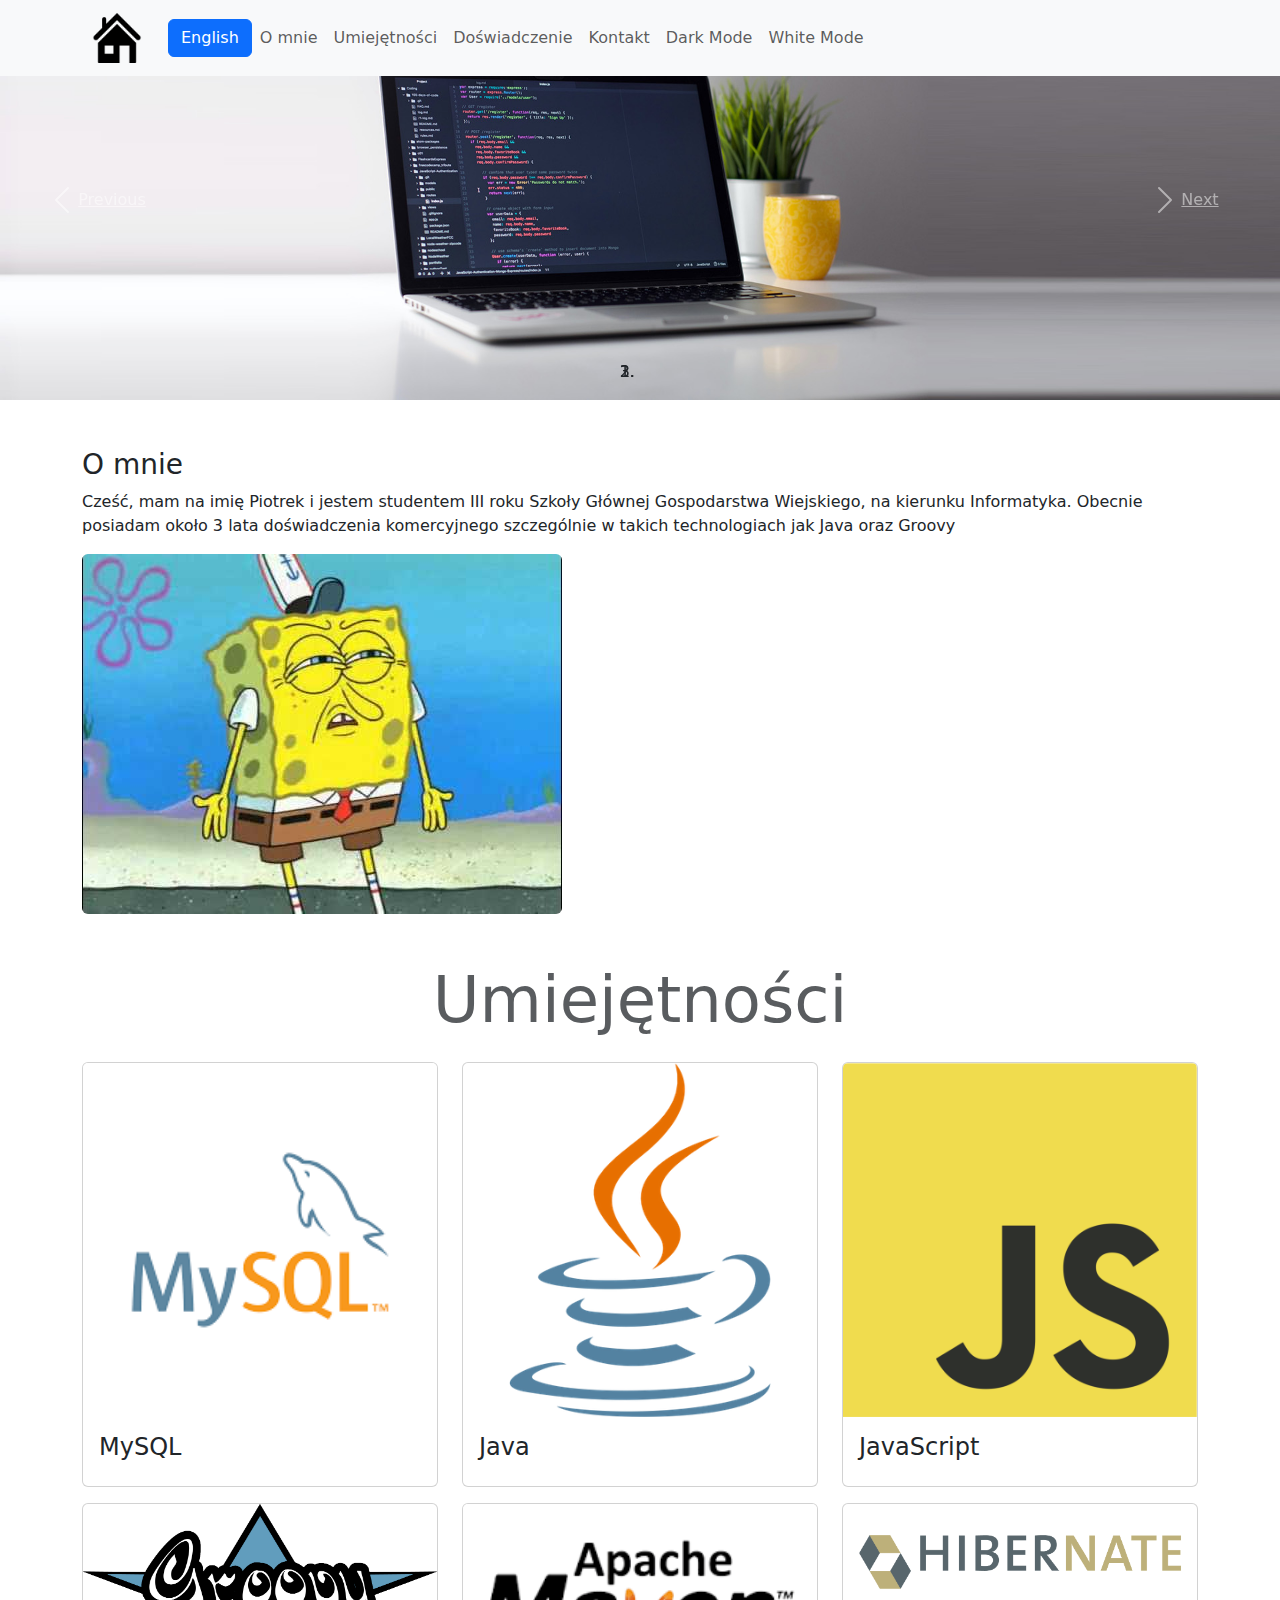
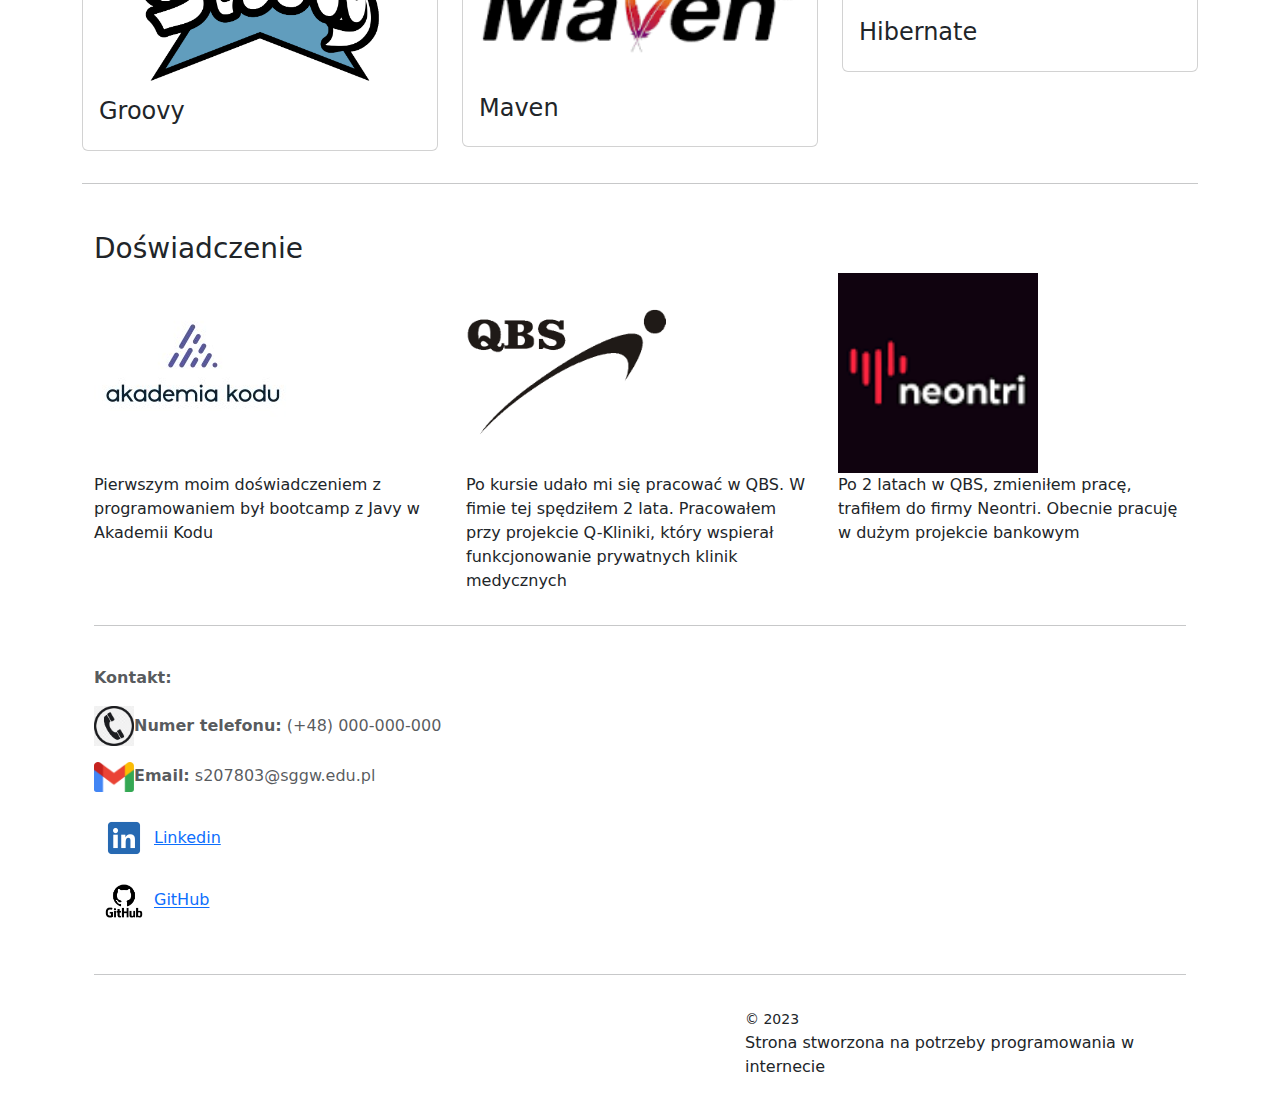
<file: index.html>
<!DOCTYPE html>
<html lang="en">
<head>
    <meta charset="UTF-8">
    <meta name="viewport" content="width=device-width, initial-scale=1.0">
    <title>My page</title>
    <link rel="stylesheet" href="https://stackpath.bootstrapcdn.com/bootstrap/5.0.0-alpha1/css/bootstrap.min.css">
    <link rel="stylesheet" href="style.css">
</head>
<body>
<nav class="navbar navbar-expand-lg navbar-light bg-light fixed-top">
    <div class="container">
        <a class="navbar-brand" href="https://pgajewski95.github.io/PortfolioPG/">
            <img src="img/home.png" height="50" alt="">
        </a>
        <a href="en/" class="btn btn-primary ml-auto">English</a>
        <button class="navbar-toggler" type="button" data-toggle="collapse" data-target="#navbarNav"
                aria-controls="navbarNav" aria-expanded="false" aria-label="Toggle navigation">
            <span class="navbar-toggler-icon"></span>
        </button>
        <div class="collapse navbar-collapse" id="navbarNav">
            <ul class="navbar-nav ml-auto text-primary">
                <li class="nav-item">
                    <a class="nav-link " aria-current="page" href="#omnie">O mnie</a>
                </li>
                <li class="nav-item">
                    <a class="nav-link " aria-current="page" href="#skills">Umiejętności</a>
                </li>
                <li class="nav-item">
                    <a class="nav-link " aria-current="page" href="#exp">Doświadczenie</a>
                </li>
                <li class="nav-item">
                    <a class="nav-link" href="#kontakt">Kontakt</a>
                </li>
                <li class="nav-item">
                    <button class="btn btn-link nav-link" id="darkModeBtn">Dark Mode</button>
                </li>
                <li class="nav-item">
                    <button class="btn btn-link nav-link" id="whiteModeBtn">White Mode</button>
                </li>
            </ul>
        </div>
    </div>
</nav>
<div id="carouselExampleIndicators" class="carousel slide" data-ride="carousel">
    <ol class="carousel-indicators">
        <li data-target="#carouselExampleIndicators" data-slide-to="0" class="active"></li>
        <li data-target="#carouselExampleIndicators" data-slide-to="1"></li>
        <li data-target="#carouselExampleIndicators" data-slide-to="2"></li>
    </ol>
    <div class="carousel-inner">
        <div class="carousel-item active">
            <img src="img/bg-1.jpg" class="d-block w-100" alt="...">
        </div>
        <div class="carousel-item">
            <img src="img/bg-2.jpg" class="d-block w-100" alt="...">
        </div>
        <div class="carousel-item">
            <img src="img/bg-3.jpg" class="d-block w-100" alt="...">
        </div>

    </div>
    <a class="carousel-control-prev" href="#carouselExampleIndicators" role="button" data-slide="prev">
        <span class="carousel-control-prev-icon" aria-hidden="true"></span>
        <span class="sr-only">Previous</span>
    </a>
    <a class="carousel-control-next" href="#carouselExampleIndicators" role="button" data-slide="next">
        <span class="carousel-control-next-icon" aria-hidden="true"></span>
        <span class="sr-only">Next</span>
    </a>
</div>
<script src="script.js"></script>
<a class="anchor" id="omnie"></a>
<div class="container mt-5">
    <h3>O mnie</h3>
    <div class="row">
        <div class="col-lg">
            <p>Cześć, mam na imię Piotrek i jestem studentem III roku Szkoły Głównej Gospodarstwa Wiejskiego, na
                kierunku Informatyka. Obecnie posiadam około 3 lata doświadczenia komercyjnego szczególnie w takich
                technologiach jak Java oraz Groovy</p>
            <img src="img/ja.jpg" alt="an image" class="img-fluid mb-4 rounded"/>
        </div>
    </div>
    <a class="anchor" id="skills"></a>
    <h1 class="display-3 text-center text-muted my-4">Umiejętności</h1>
    <div class="row">
        <div class="col-md-6 col-lg-4">
            <div class="card mb-3">
                <img src="img/mysql.png" class="card-img-top" alt="...">
                <div class="card-body">
                    <h4 class="card-title">MySQL</h4>
                </div>
            </div>
        </div>
        <div class="col-sm-6 col-lg-4">
            <div class="card mb-3">
                <img src="img/java.png" class="card-img-top" alt="...">
                <div class="card-body">
                    <h4 class="card-title">Java</h4>
                </div>
            </div>
        </div>
        <div class="col-sm-6 col-lg-4">
            <div class="card mb-3">
                <img src="img/js.png" class="card-img-top" alt="...">
                <div class="card-body">
                    <h4 class="card-title">JavaScript</h4>
                </div>
            </div>
        </div>
    </div>
    <div class="row">
        <div class="col-md-6 col-lg-4">
            <div class="card mb-3">
                <img src="img/groovy.png" width="1000" class="card-img-top" alt="...">
                <div class="card-body">
                    <h4 class="card-title">Groovy</h4>
                </div>
            </div>
        </div>
        <div class="col-md-6 col-lg-4">
            <div class="card mb-3">
                <img src="img/maven.png" width="1000" class="card-img-top" alt="...">
                <div class="card-body">
                    <h4 class="card-title">Maven</h4>
                </div>
            </div>
        </div>
        <div class="col-md-6 col-lg-4">
            <div class="card mb-3">
                <img src="img/hibernate.png" width="1000" class="card-img-top" alt="...">
                <div class="card-body">
                    <h4 class="card-title">Hibernate</h4>
                </div>
            </div>
        </div>
    </div>
    <hr>
    <a class="anchor" id="exp"></a>
    <div class="container mt-5">
        <h3>Doświadczenie</h3>
        <div class="row">
            <div class="col-lg">
                <img src="img/akademiaKod.jpg" alt="an image"/>
                <p>Pierwszym moim doświadczeniem z programowaniem był bootcamp z Javy w Akademii Kodu</p>

            </div>
            <div class="col-lg">
                <img src="img/qbs.png" height="200" alt="an image"/>
                <p>Po kursie udało mi się pracować w QBS. W fimie tej spędziłem 2 lata. Pracowałem przy projekcie
                    Q-Kliniki, który wspierał funkcjonowanie
                    prywatnych klinik medycznych</p>
            </div>
            <div class="col-lg">
                <img src="img/neontri.png" height="200" alt="an image"/>
                <p>Po 2 latach w QBS, zmieniłem pracę, trafiłem do firmy Neontri. Obecnie pracuję w dużym projekcie
                    bankowym</p>
            </div>
        </div>
        <hr>
            <a class="anchor" id="kontakt"></a>
            <div class="row py-4 text-muted">
                <div class="col-md">
                    <div class="col-lg">
                        <p><strong>Kontakt:</strong></p>
                    </div>
                    <div class="col-lg">
                        <p><img src="img/tel.png" width="40" alt="an image"/><strong>Numer telefonu:</strong> (+48)
                            000-000-000</p>
                    </div>
                    <div class="col-lg">
                        <p><img src="img/gmail.png" width="40" alt="an image"/><strong>Email:</strong>
                            s207803@sggw.edu.pl</p>
                    </div>
                    <div class="col-lg">
                        <p><img src="img/linkedin.png" width="60" alt="an image"/><a
                                href="https://www.linkedin.com/in/pgajewski95/">Linkedin</a></p>
                    </div>
                    <div class="col-lg">
                        <p><img src="img/git.png" width="60" alt="an image"/><a href="https://github.com/pgajewski95/">GitHub</a>
                        </p>
                    </div>
                </div>
            </div>
            <hr>
            <div class="row py-3">
                <div class="col-md-7">
                </div>
                <div class="col-md text-md-right">
                    <small>&copy; 2023 </small>
                    <p>Strona stworzona na potrzeby programowania w internecie</p>
                </div>
            </div>
        </div>
        <script src="https://cdn.jsdelivr.net/npm/popper.js@1.16.0/dist/umd/popper.min.js"
                integrity="sha384-Q6E9RHvbIyZFJoft+2mJbHaEWldlvI9IOYy5n3zV9zzTtmI3UksdQRVvoxMfooAo"
                crossorigin="anonymous"></script>
        <script src="https://stackpath.bootstrapcdn.com/bootstrap/5.0.0-alpha1/js/bootstrap.min.js"
                integrity="sha384-oesi62hOLfzrys4LxRF63OJCXdXDipiYWBnvTl9Y9/TRlw5xlKIEHpNyvvDShgf/"
                crossorigin="anonymous"></script>
    </div>
</div>
</body>
</html>
</file>
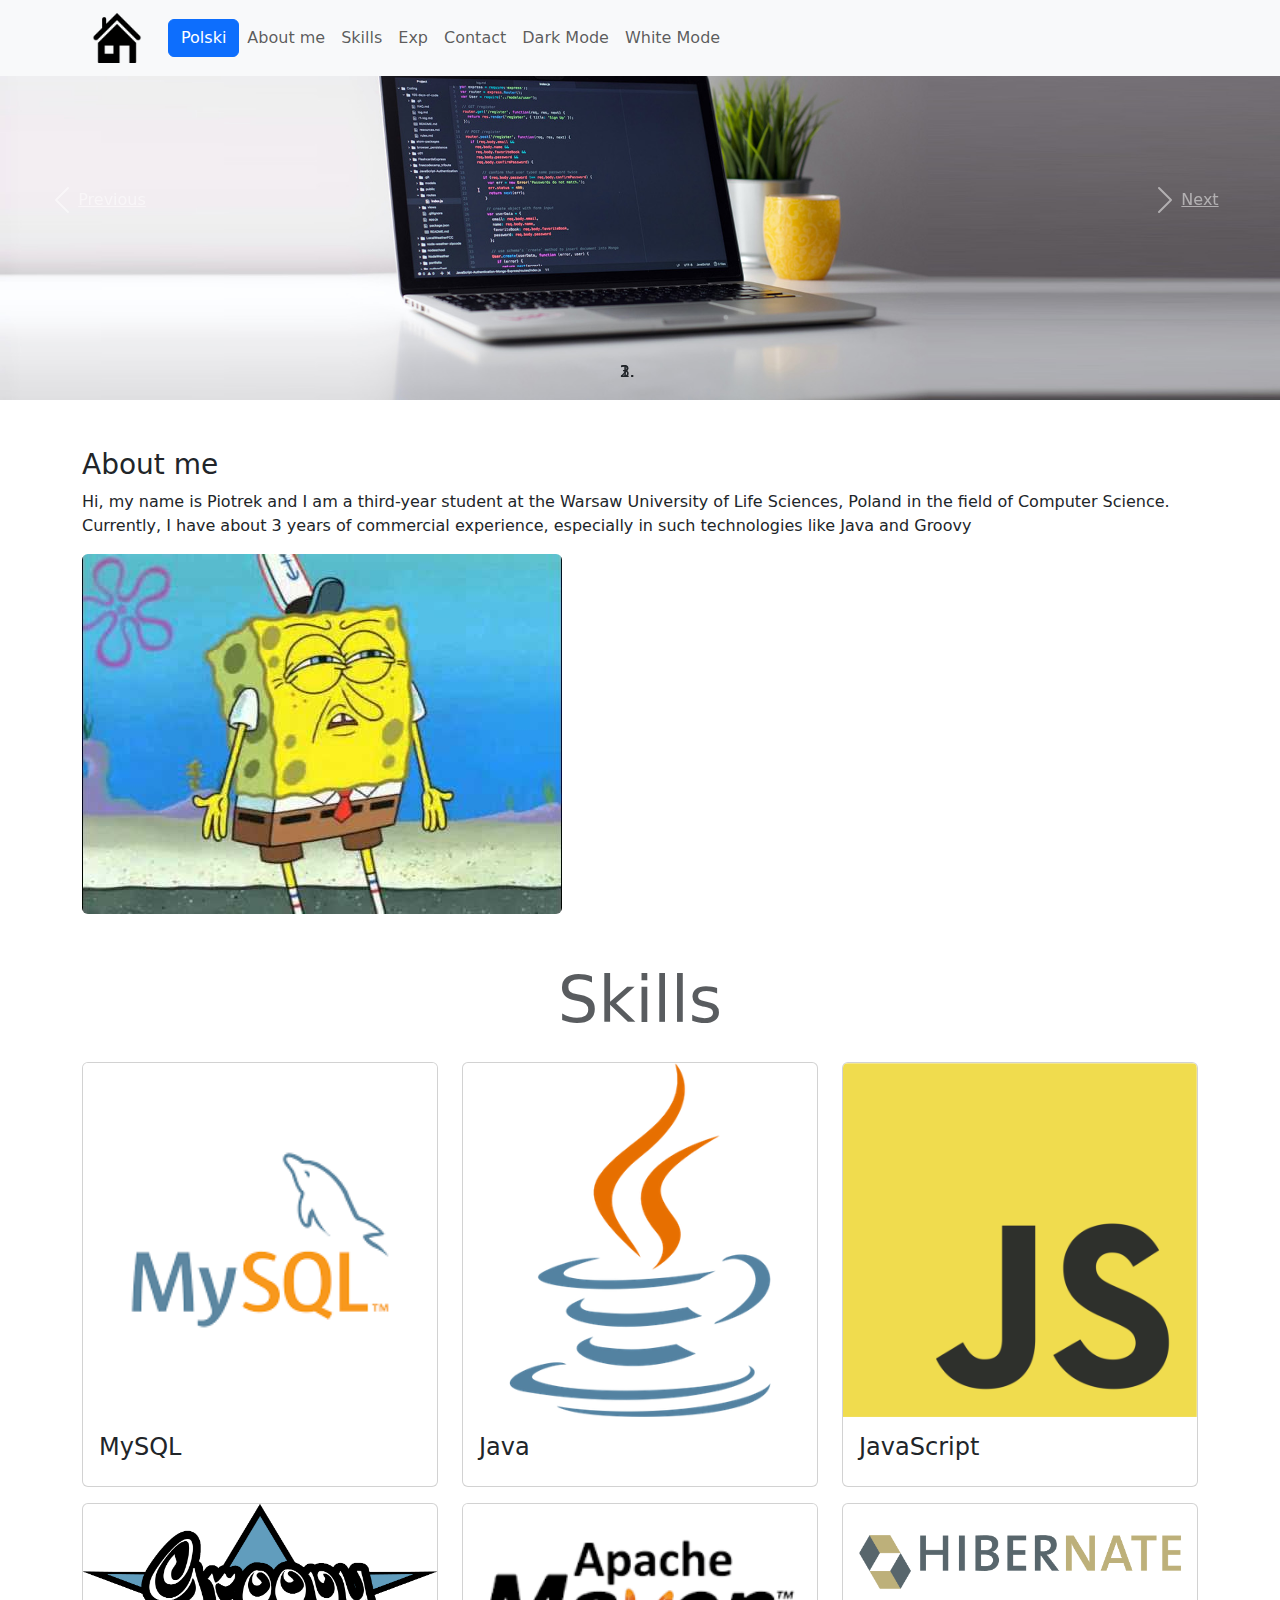
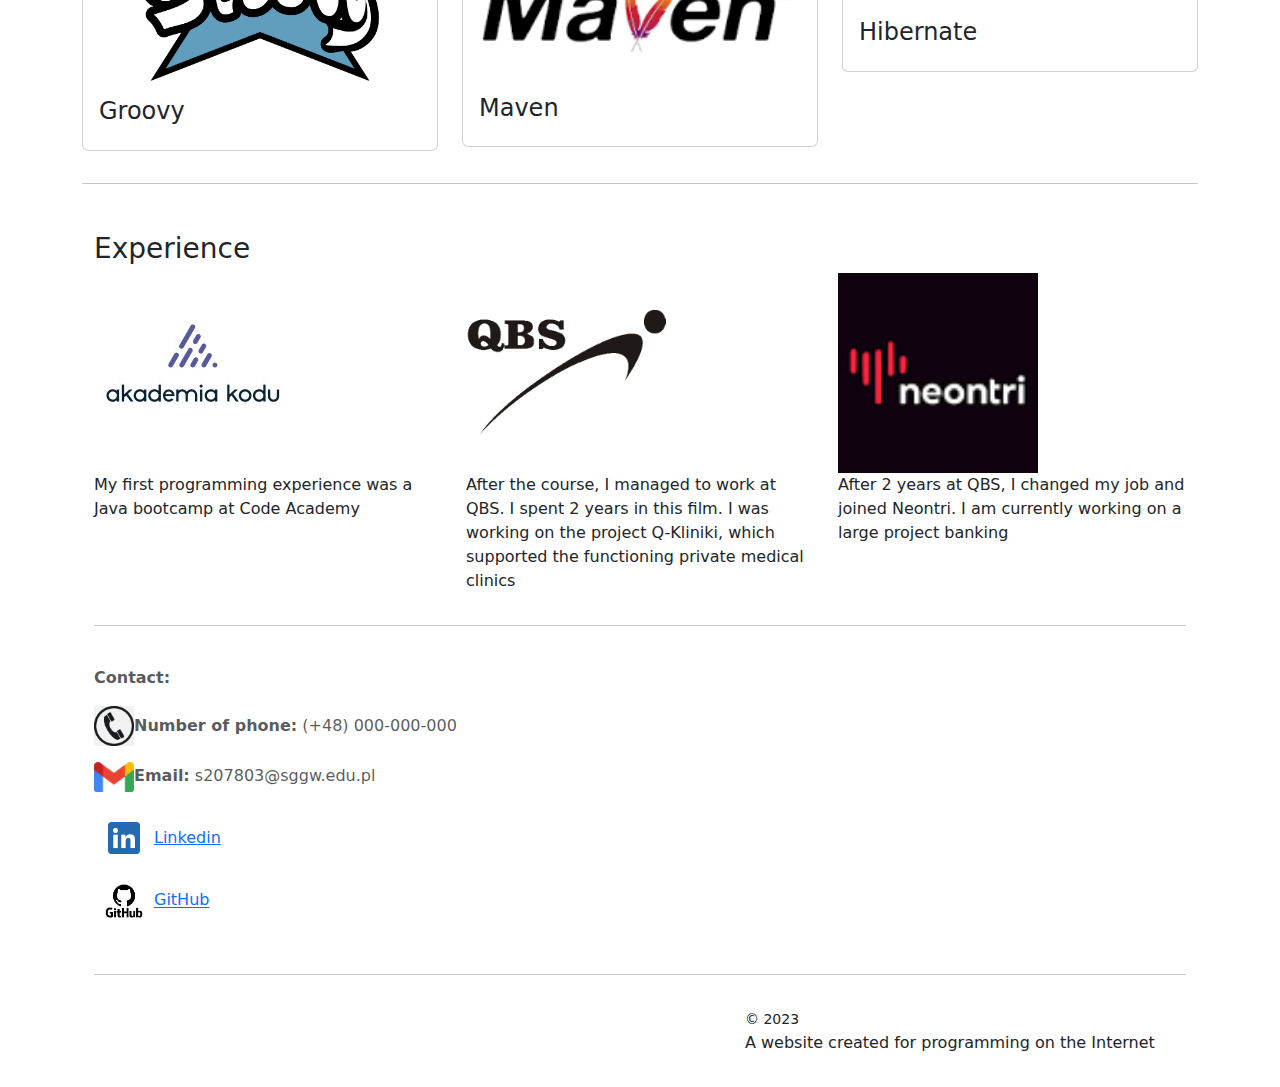
<file: en/index.html>
<!DOCTYPE html>
<html lang="en">
<head>
    <meta charset="UTF-8">
    <meta name="viewport" content="width=device-width, initial-scale=1.0">
    <title>My page</title>
    <link rel="stylesheet" href="https://stackpath.bootstrapcdn.com/bootstrap/5.0.0-alpha1/css/bootstrap.min.css">
    <link rel="stylesheet" href="../style.css">
</head>
<body>
<nav class="navbar navbar-expand-lg navbar-light bg-light fixed-top">
    <div class="container">
        <a class="navbar-brand" href="https://pgajewski95.github.io/PortfolioPG/">
            <img src="../img/home.png" height="50" alt="">
        </a>
        <a href="../" class="btn btn-primary ml-auto">Polski</a>
        <button class="navbar-toggler" type="button" data-toggle="collapse" data-target="#navbarNav"
                aria-controls="navbarNav" aria-expanded="false" aria-label="Toggle navigation">
            <span class="navbar-toggler-icon"></span>
        </button>
        <div class="collapse navbar-collapse" id="navbarNav">
            <ul class="navbar-nav ml-auto text-primary">
                <li class="nav-item">
                    <a class="nav-link " aria-current="page" href="#omnie">About me</a>
                </li>
                <li class="nav-item">
                    <a class="nav-link " aria-current="page" href="#skills">Skills</a>
                </li>
                <li class="nav-item">
                    <a class="nav-link " aria-current="page" href="#exp">Exp</a>
                </li>
                <li class="nav-item">
                    <a class="nav-link" href="#kontakt">Contact</a>
                </li>
                <li class="nav-item">
                    <button class="btn btn-link nav-link" id="darkModeBtn">Dark Mode</button>
                </li>
                <li class="nav-item">
                    <button class="btn btn-link nav-link" id="whiteModeBtn">White Mode</button>
                </li>
            </ul>
        </div>
    </div>
</nav>
<div id="carouselExampleIndicators" class="carousel slide" data-ride="carousel">
    <ol class="carousel-indicators">
        <li data-target="#carouselExampleIndicators" data-slide-to="0" class="active"></li>
        <li data-target="#carouselExampleIndicators" data-slide-to="1"></li>
        <li data-target="#carouselExampleIndicators" data-slide-to="2"></li>
    </ol>
    <div class="carousel-inner">
        <div class="carousel-item active">
            <img src="../img/bg-1.jpg" class="d-block w-100" alt="...">
        </div>
        <div class="carousel-item">
            <img src="../img/bg-2.jpg" class="d-block w-100" alt="...">
        </div>
        <div class="carousel-item">
            <img src="../img/bg-3.jpg" class="d-block w-100" alt="...">
        </div>

    </div>
    <a class="carousel-control-prev" href="#carouselExampleIndicators" role="button" data-slide="prev">
        <span class="carousel-control-prev-icon" aria-hidden="true"></span>
        <span class="sr-only">Previous</span>
    </a>
    <a class="carousel-control-next" href="#carouselExampleIndicators" role="button" data-slide="next">
        <span class="carousel-control-next-icon" aria-hidden="true"></span>
        <span class="sr-only">Next</span>
    </a>
</div>
<script src="../script.js"></script>
<a class="anchor" id="omnie"></a>
<div class="container mt-5">
    <h3>About me</h3>
    <div class="row">
        <div class="col-lg">
            <p>Hi, my name is Piotrek and I am a third-year student at the Warsaw University of Life Sciences, Poland
                in the field of Computer Science. Currently, I have about 3 years of commercial experience, especially in such
                technologies like Java and Groovy</p>
            <img src="../img/ja.jpg" alt="an image" class="img-fluid mb-4 rounded"/>
        </div>
    </div>
    <a class="anchor" id="skills"></a>
    <h1 class="display-3 text-center text-muted my-4">Skills</h1>
    <div class="row">
        <div class="col-md-6 col-lg-4">
            <div class="card mb-3">
                <img src="../img/mysql.png" class="card-img-top" alt="...">
                <div class="card-body">
                    <h4 class="card-title">MySQL</h4>
                </div>
            </div>
        </div>
        <div class="col-sm-6 col-lg-4">
            <div class="card mb-3">
                <img src="../img/java.png" class="card-img-top" alt="...">
                <div class="card-body">
                    <h4 class="card-title">Java</h4>
                </div>
            </div>
        </div>
        <div class="col-sm-6 col-lg-4">
            <div class="card mb-3">
                <img src="../img/js.png" class="card-img-top" alt="...">
                <div class="card-body">
                    <h4 class="card-title">JavaScript</h4>
                </div>
            </div>
        </div>
    </div>
    <div class="row">
        <div class="col-md-6 col-lg-4">
            <div class="card mb-3">
                <img src="../img/groovy.png" width="1000" class="card-img-top" alt="...">
                <div class="card-body">
                    <h4 class="card-title">Groovy</h4>
                </div>
            </div>
        </div>
        <div class="col-md-6 col-lg-4">
            <div class="card mb-3">
                <img src="../img/maven.png" width="1000" class="card-img-top" alt="...">
                <div class="card-body">
                    <h4 class="card-title">Maven</h4>
                </div>
            </div>
        </div>
        <div class="col-md-6 col-lg-4">
            <div class="card mb-3">
                <img src="../img/hibernate.png" width="1000" class="card-img-top" alt="...">
                <div class="card-body">
                    <h4 class="card-title">Hibernate</h4>
                </div>
            </div>
        </div>
    </div>
    <hr>
    <a class="anchor" id="exp"></a>
    <div class="container mt-5">
        <h3>Experience</h3>
        <div class="row">
            <div class="col-lg">
                <img src="../img/akademiaKod.jpg" alt="an image"/>
                <p>My first programming experience was a Java bootcamp at Code Academy</p>

            </div>
            <div class="col-lg">
                <img src="../img/qbs.png" height="200" alt="an image"/>
                <p>After the course, I managed to work at QBS. I spent 2 years in this film. I was working on the project
                    Q-Kliniki, which supported the functioning
                    private medical clinics</p>
            </div>
            <div class="col-lg">
                <img src="../img/neontri.png" height="200" alt="an image"/>
                <p>After 2 years at QBS, I changed my job and joined Neontri. I am currently working on a large project
                    banking</p>
            </div>
        </div>
        <hr>
        <a class="anchor" id="kontakt"></a>
        <div class="row py-4 text-muted">
            <div class="col-md">
                <div class="col-lg">
                    <p><strong>Contact:</strong></p>
                </div>
                <div class="col-lg">
                    <p><img src="../img/tel.png" width="40" alt="an image"/><strong>Number of phone:</strong> (+48)
                        000-000-000</p>
                </div>
                <div class="col-lg">
                    <p><img src="../img/gmail.png" width="40" alt="an image"/><strong>Email:</strong>
                        s207803@sggw.edu.pl</p>
                </div>
                <div class="col-lg">
                    <p><img src="../img/linkedin.png" width="60" alt="an image"/><a
                            href="https://www.linkedin.com/in/pgajewski95/">Linkedin</a></p>
                </div>
                <div class="col-lg">
                    <p><img src="../img/git.png" width="60" alt="an image"/><a href="https://github.com/pgajewski95/">GitHub</a>
                    </p>
                </div>
            </div>
        </div>
        <hr>
        <div class="row py-3">
            <div class="col-md-7">
            </div>
            <div class="col-md text-md-right">
                <small>&copy; 2023 </small>
                <p>
                    A website created for programming on the Internet</p>
            </div>
        </div>
    </div>
    <script src="https://cdn.jsdelivr.net/npm/popper.js@1.16.0/dist/umd/popper.min.js"
            integrity="sha384-Q6E9RHvbIyZFJoft+2mJbHaEWldlvI9IOYy5n3zV9zzTtmI3UksdQRVvoxMfooAo"
            crossorigin="anonymous"></script>
    <script src="https://stackpath.bootstrapcdn.com/bootstrap/5.0.0-alpha1/js/bootstrap.min.js"
            integrity="sha384-oesi62hOLfzrys4LxRF63OJCXdXDipiYWBnvTl9Y9/TRlw5xlKIEHpNyvvDShgf/"
            crossorigin="anonymous"></script>
</div>
</div>
</body>
</html>
</file>
<file: style.css>
/* Style dla strony głównej */
header {
    background-color: #333;
    color: #fff;
    padding: 20px;
}

nav {
    display: flex;
    justify-content: space-between;
    align-items: center;
}

nav ul {
    display: flex;
    margin: 0;
    padding: 0;
}

nav li {
    list-style: none;
}

nav a {
    color: #fff;
    text-decoration: none;
    padding: 10px;
}

main {
    max-width: 800px;
    margin: 0 auto;
    padding: 20px;
}

section {
    margin-bottom: 20px;
}

h1, h2 {
    margin-top: 0;
}

/* Style dla urządzeń mobilnych */
@media (max-width: 600px) {
    nav {
        flex-direction: column;
    }

    nav ul {
        display: none;
        margin-top: 10px;
    }

    nav a {
        display: block;
        text-align: center;
        padding: 10px;
        border-bottom: 1px solid #fff;
    }

    #toggle-menu {
        display: block;
        margin-top: 10px;
    }

    main {
        padding: 10px;
    }
}
</file>
